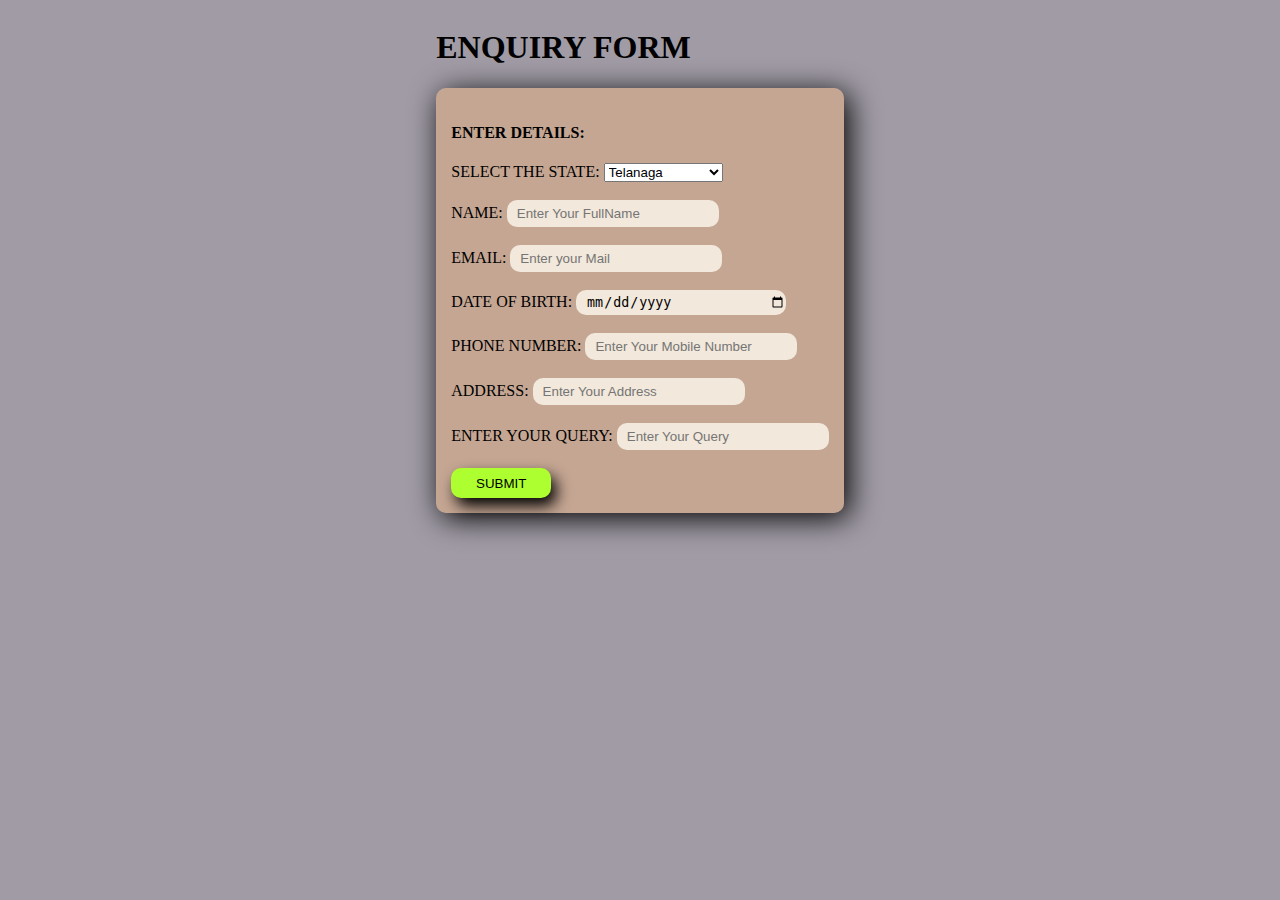
<file: Html-css-Works/EnquiryForm/index.htm>
<!DOCTYPE html>
<html lang="en">
<head>
    <meta charset="UTF-8">
    <meta http-equiv="X-UA-Compatible" content="IE=edge">
    <meta name="viewport" content="width=device-width, initial-scale=1.0">
    <link rel="stylesheet" href="style.css">
    <title>Document</title>
</head>
<body>
    <h1>ENQUIRY FORM</h1>
    
    <div id="cont" class="box">
        <h4>Enter Details:</h4>
<label for="language">Select the state:</label>
<select name="language" id="language">
  <option value="javascript">Telanaga</option>
  <option value="python">Andhra Pradesh</option>
  <option value="c++" >karnataka</option>
  <option value="java" >Maharastra</option>
  <option value="kerala" >Kerala</option>
  <option value="dlh" >Delhi</option>
</select>
<br>
<br>
<label for="fname">Name:</label>
<input type="text" id="fname" name="fname" placeholder="Enter Your FullName"><br><br>
<label for="email">Email:</label>
<input type="email" id="email" name="email" placeholder="Enter your Mail"><br><br>
<label for="date">Date of Birth:</label>
<input type="date" id="date" name="date"><br><br>
<label for="ph">Phone Number:</label>
<input type="number" id="ph" name="ph" placeholder="Enter Your Mobile Number"><br><br>
<label for="add">Address:</label>
<input type="text-area" id="add" name="ph" placeholder="Enter Your Address"><br><br>
<label for="ent">Enter your query:</label>
<input type="text-area" id="ent" name="ph" placeholder="Enter Your Query"><br><br>
<button type="submit">SUBMIT</button>
</div>
</body>
</html>
</file>
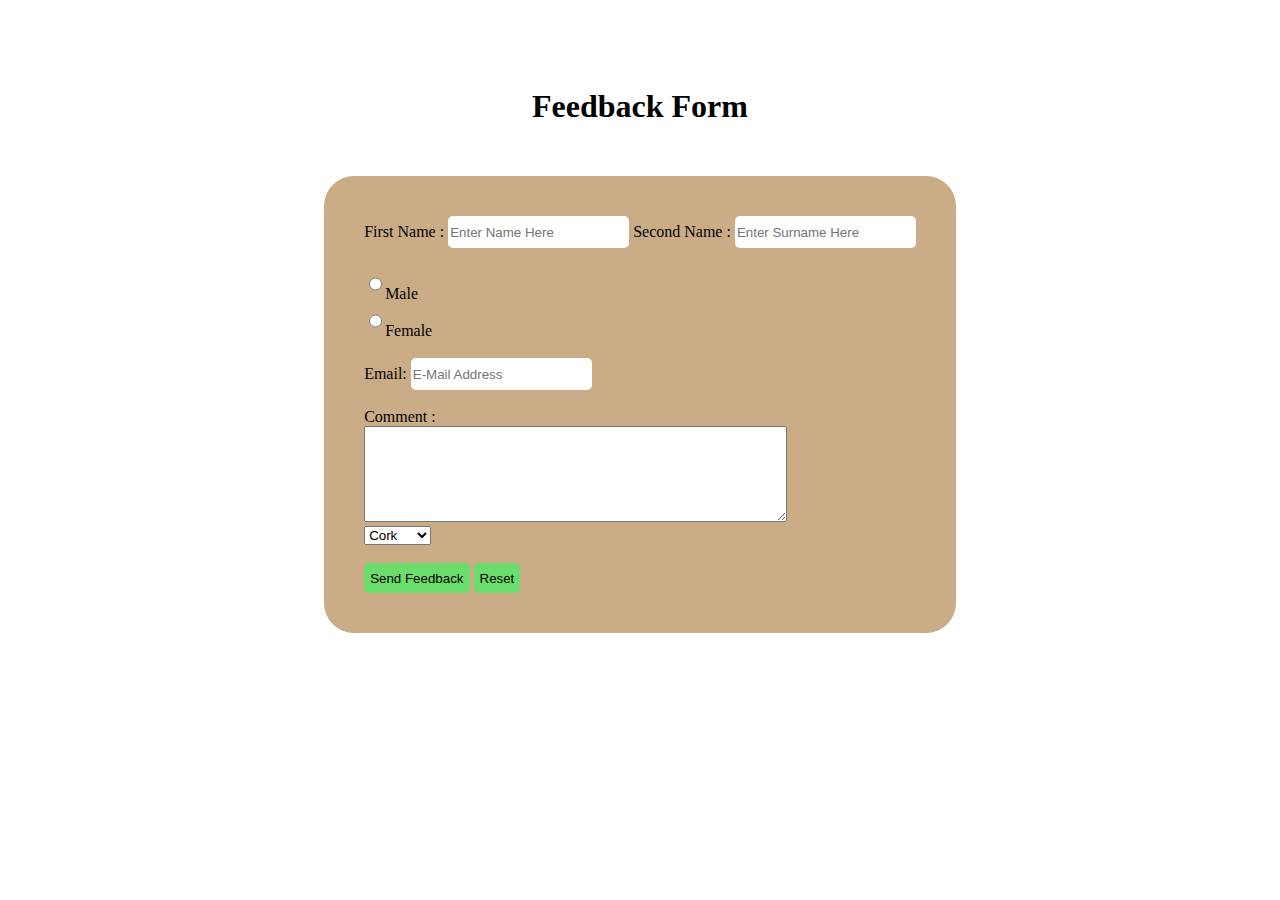
<file: Html-css-Works/feedback form/index.htm>
<!DOCTYPE html>
<html lang="en">
<head>
    <meta charset="UTF-8">
    <meta http-equiv="X-UA-Compatible" content="IE=edge">
    <meta name="viewport" content="width=device-width, initial-scale=1.0">
    <title>Document</title>
    <style>
        body{
            display: flex;
            flex-direction: column;
            justify-content: center;
            align-items: center;

        }
        h1{
            margin-top: 80px;
        }
        div{
            margin-top: 30px;
            background: rgb(202, 172, 134);
            padding: 40px;
            border-radius: 30px;
            
        }
        input{
            height: 30px;
            border: none;
         border-radius: 5px;
        }
        .btn{
            background: rgb(106, 221, 106);
        }
    </style>
</head>
<body>
    <BODY>
        <H1>Feedback Form</H1>
        <div>
        <FORM Action="Mailto:simon.Long@Cit.Ie" Method="Post" Enctype="Text/Plain">
          First Name : <INPUT Type="Text" Name="Firstname" Placeholder="Enter Name Here">
          Second Name : <INPUT Type="Text" Name="Secondname"  Placeholder="Enter Surname Here">
          <BR>
          <BR>
          <INPUT Type="Radio" Name="Gender" Value="Male">Male<BR>
          <INPUT Type="Radio" Name="Gender" Value="Female">Female  
          <BR>
          <BR>
          Email: <INPUT Type="Email" Name="Mail" Placeholder="E-Mail Address">
          <BR>
          <BR>
            Comment :<BR>        
            <TEXTAREA Rows="6" Cols="50" Name="Commentfield"></TEXTAREA>
            <BR>
            <SELECT Name="Countychooser">
              <OPTION Value="Cork">Cork</OPTION>
              <OPTION Value="Dublin">Dublin</OPTION>
              <OPTION Value="Galway">Galway</OPTION>
              <OPTION Value="Kerry">Kerry</OPTION>
            </SELECT>
            <BR>
            <BR>
            <INPUT class="btn" TYPE="Submit" Value="Send Feedback">
            <INPUT  class="btn" TYPE="Reset" Value="Reset">
        </FORM>
    </div>
      </BODY> 
</body>
</html>
</file>
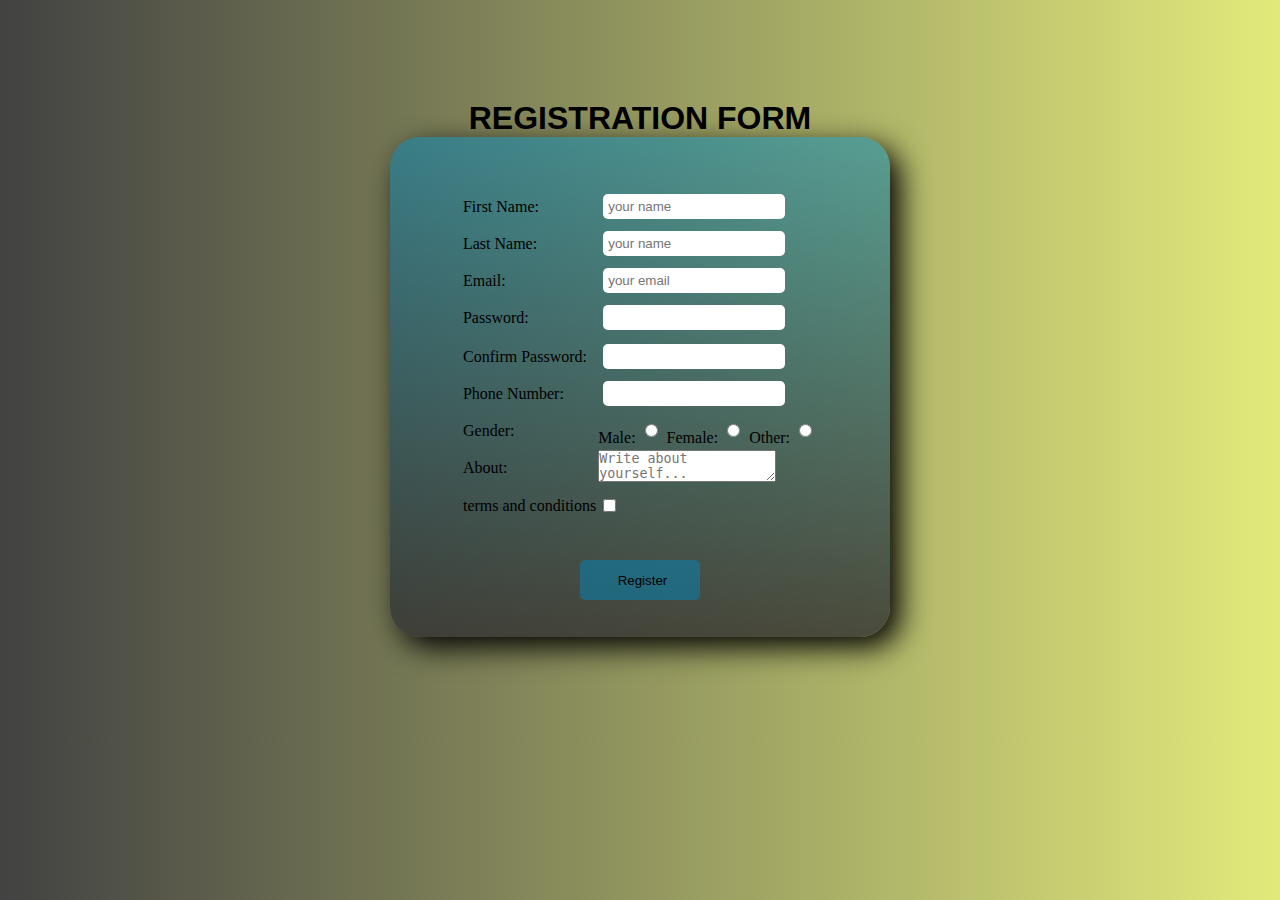
<file: Html-css-Works/RegistrationForm/index.html>
<!DOCTYPE html>
<html lang="en">
<head>
    <meta charset="UTF-8">
    <meta http-equiv="X-UA-Compatible" content="IE=edge">
    <meta name="viewport" content="width=device-width, initial-scale=1.0">
    <link rel="stylesheet" href="style.css">
    <title>Registration-form </title>
</head>
<body>
  <div class="box">

  <h1>registration form </h1>
  <form name="registration" class="registartion-form" onsubmit="return formValidation()">
    
    <table>
      <tr>
        <td><label for="name">First Name:</label></td>
        <td><input type="text" name="name" id="name" placeholder="your name"></td>
      </tr>
      <tr>
        <td><label for="name">Last Name:</label></td>
        <td><input type="text" name="name" id="name" placeholder="your name"></td>
      </tr>
      <tr>
        <td><label for="email">Email:</label></td>
        <td><input type="text" name="email" id="email" placeholder="your email"></td>
      </tr>
      <tr>
        <td><label for="password">Password:</label></td>
        <td><input type="password" name="password" id="password"></td>
      </tr>
      <tr>
        <tr>
            <td><label for="password">Confirm Password:</label></td>
            <td><input type="password" name="password" id="password"></td>
          </tr>
          <tr>
        <td><label for="phoneNumber">Phone Number:</label></td>
        <td><input type="number" name="phoneNumber" id="phoneNumber"></td>
      </tr>
      <tr>
        <td><label for="gender">Gender:</label></td>
        <td>Male: <input type="radio" name="gender" value="male">
          Female: <input type="radio" name="gender" value="female">
          Other: <input type="radio" name="gender" value="other"></td>
      </tr>

    
        <td><label for="about">About:</label></td>
        <td><textarea name="about" id="about" placeholder="Write about yourself..."></textarea></td>
      </tr>
    
        <td><label for="zipcode">terms and conditions</label></td>
        <td><input type="checkbox" name="zipcode" id="zipcode"></td>
      </tr>
      
        
    </table>
    <input type="submit" class="submit" value="Register" /></td>
      
  </form>

</body>
</html>
</file>
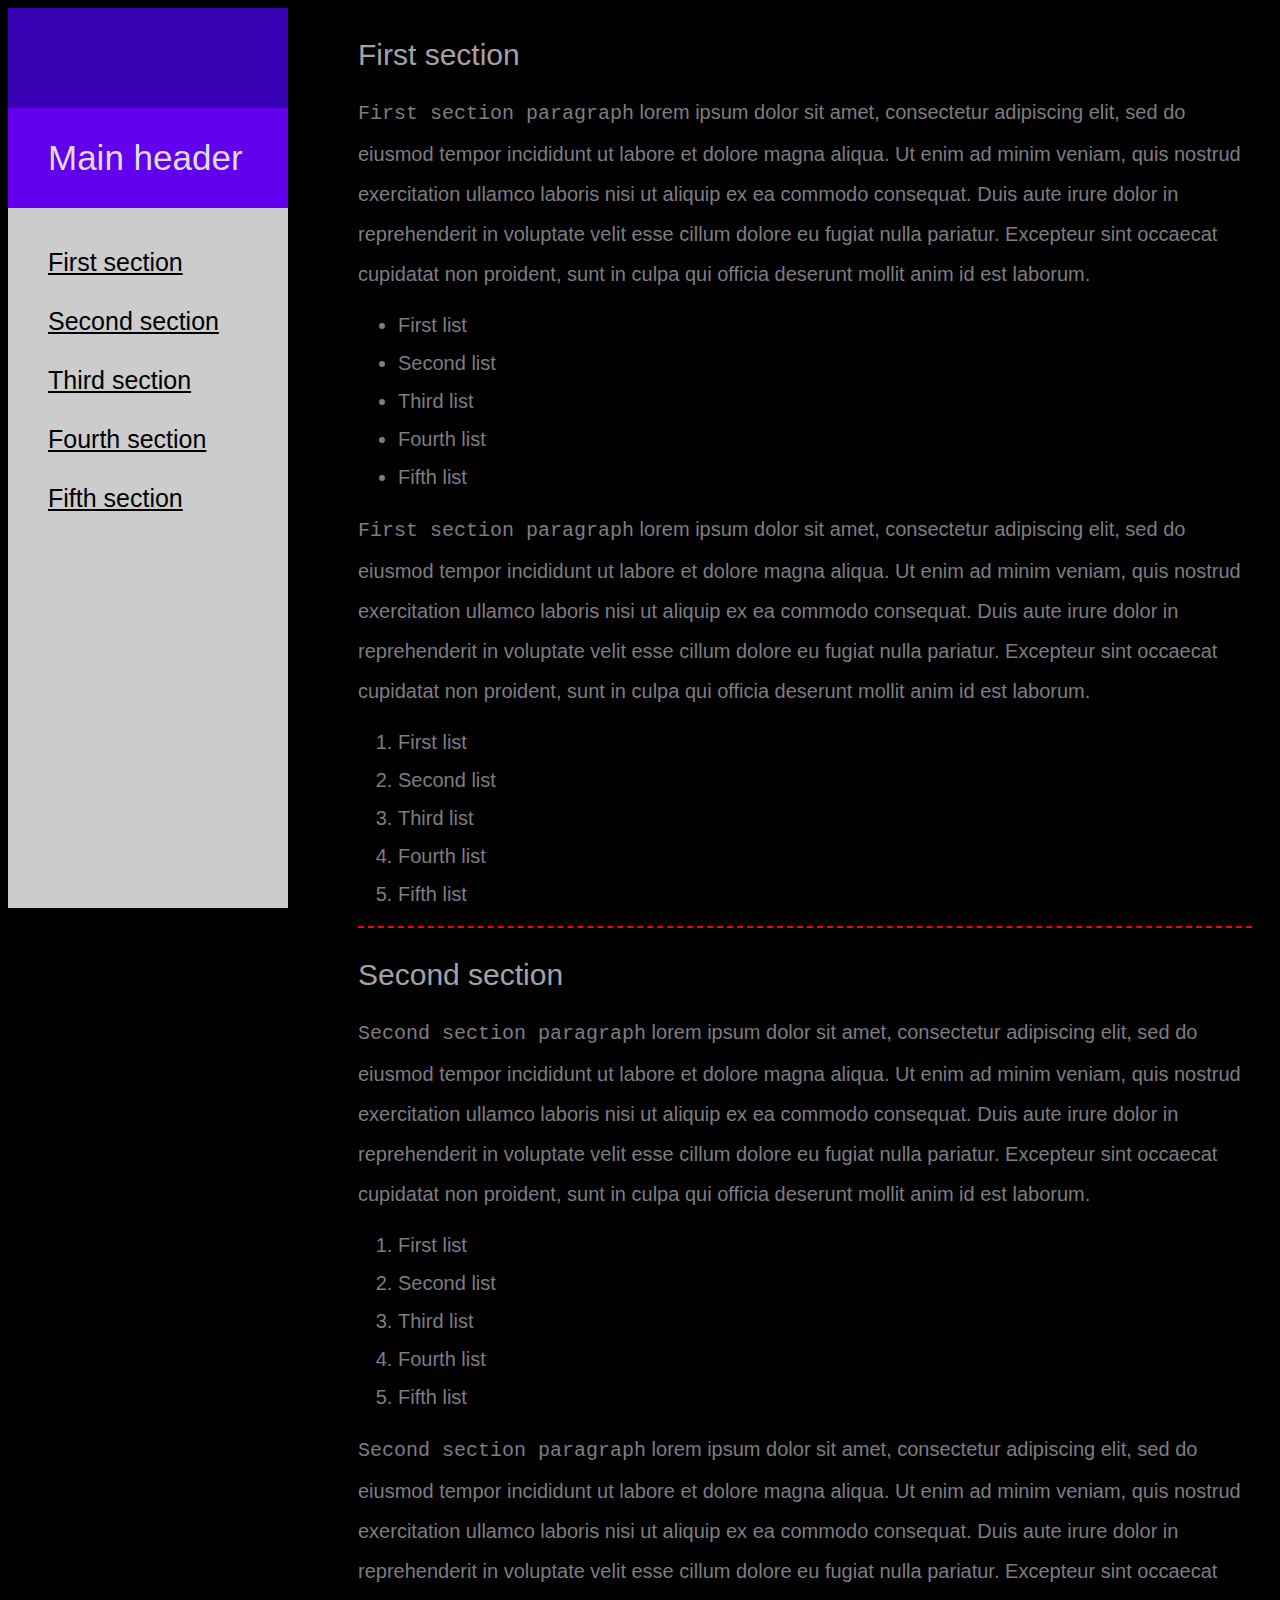
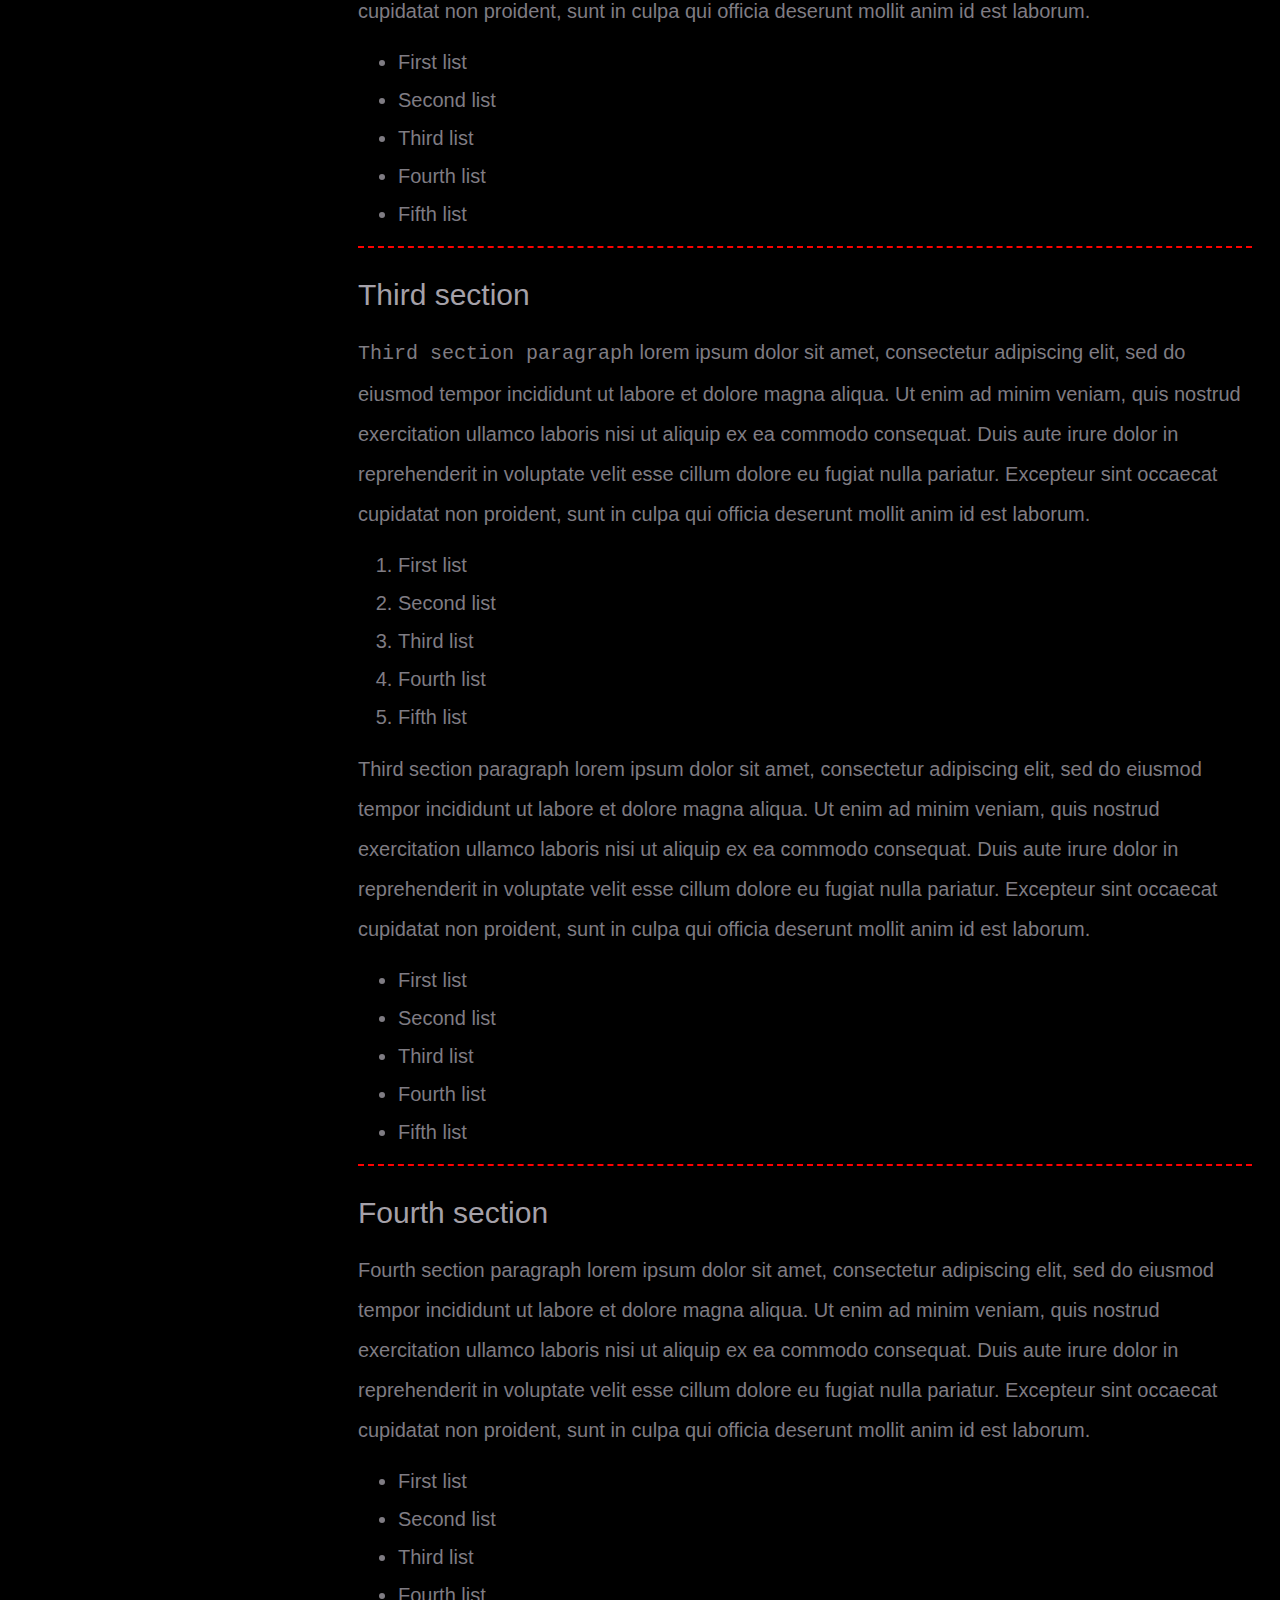
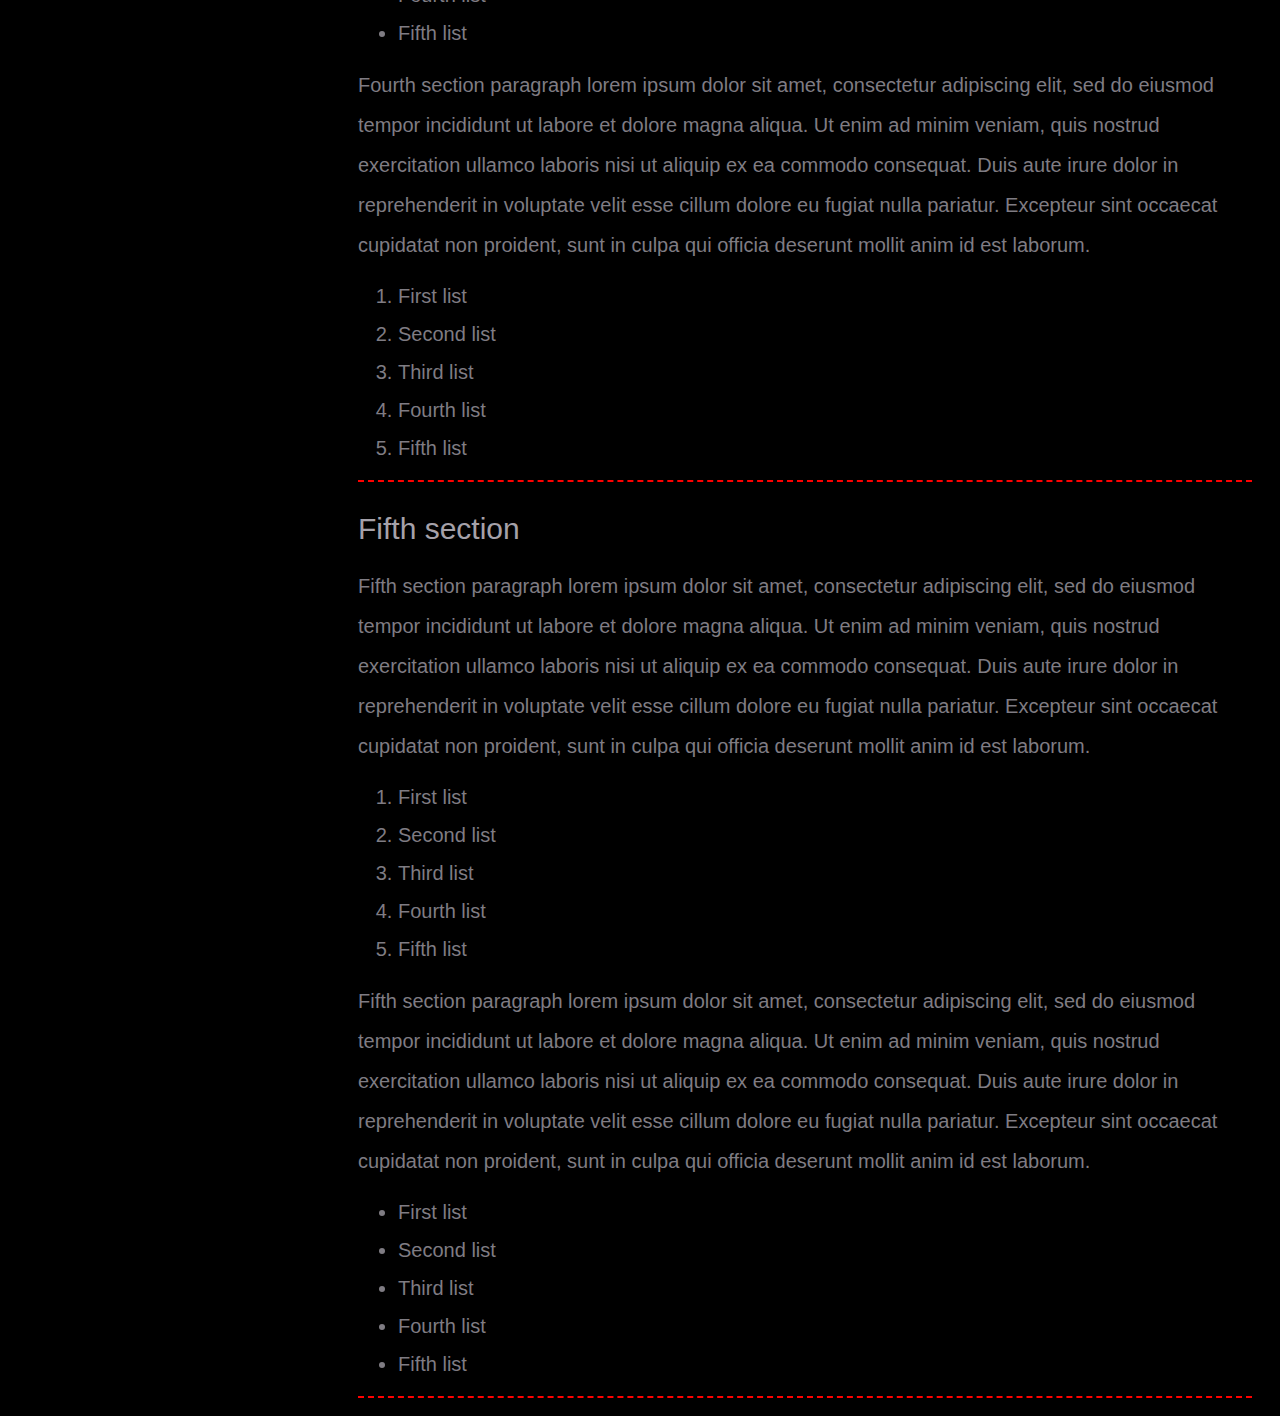
<file: Html-css-Works/tech-documentation/index.html>
<!DOCTYPE html>
<html lang="en">
<head>
    <meta charset="UTF-8">
    <meta http-equiv="X-UA-Compatible" content="IE=edge">
    <meta name="viewport" content="width=device-width, initial-scale=1.0">
    <link rel="stylesheet" href="style.css">
    <title>Technical Documentation</title>
</head>
<body>
   
<main id="main-doc">
  <nav id="navbar">
    <div class="divider"></div>
    <header>Main header</header>
    <ul>
      <li><a class="nav-link" href="#First_section">First section</a></li>
      <li><a class="nav-link" href="#Second_section">Second section</a></li>
      <li><a class="nav-link" href="#Third_section">Third section</a></li>
      <li><a class="nav-link" href="#Fourth_section">Fourth section</a></li>
      <li><a class="nav-link" href="#Fifth_section">Fifth section</a></li>
    </ul>
  </nav>
  <div class="content">
  <section id="First_section" class="main-section">
    <header>First section</header>
    <p>
      <code>First section paragraph</code>
        lorem ipsum dolor sit amet, consectetur adipiscing elit, sed do eiusmod tempor incididunt ut labore et dolore magna aliqua. Ut enim ad minim veniam, quis nostrud exercitation ullamco laboris nisi ut aliquip ex ea commodo consequat. Duis aute irure dolor in reprehenderit in voluptate velit esse cillum dolore eu fugiat nulla pariatur. Excepteur sint occaecat cupidatat non proident, sunt in culpa qui officia deserunt mollit anim id est laborum.
      </p>
    
     <ul>
      <li>First list</li>
      <li>Second list</li>
      <li>Third list</li>
      <li>Fourth list</li>
      <li>Fifth list</li>
    </ul>
    
    <p>
      <code>First section paragraph</code>
        lorem ipsum dolor sit amet, consectetur adipiscing elit, sed do eiusmod tempor incididunt ut labore et dolore magna aliqua. Ut enim ad minim veniam, quis nostrud exercitation ullamco laboris nisi ut aliquip ex ea commodo consequat. Duis aute irure dolor in reprehenderit in voluptate velit esse cillum dolore eu fugiat nulla pariatur. Excepteur sint occaecat cupidatat non proident, sunt in culpa qui officia deserunt mollit anim id est laborum.
    </p>
    
     <ol>
      <li>First list</li>
      <li>Second list</li>
      <li>Third list</li>
      <li>Fourth list</li>
      <li>Fifth list</li>
    </ol>
    
  </section>
  <section id="Second_section" class="main-section">
    <header>Second section</header>
    <p>
      <code>Second section paragraph</code>
          lorem ipsum dolor sit amet, consectetur adipiscing elit, sed do eiusmod tempor incididunt ut labore et dolore magna aliqua. Ut enim ad minim veniam, quis nostrud exercitation ullamco laboris nisi ut aliquip ex ea commodo consequat. Duis aute irure dolor in reprehenderit in voluptate velit esse cillum dolore eu fugiat nulla pariatur. Excepteur sint occaecat cupidatat non proident, sunt in culpa qui officia deserunt mollit anim id est laborum.
    </p>
      <ol>
      <li>First list</li>
      <li>Second list</li>
      <li>Third list</li>
      <li>Fourth list</li>
      <li>Fifth list</li>
    </ol>
    <p>
      <code>Second section paragraph</code>
          lorem ipsum dolor sit amet, consectetur adipiscing elit, sed do eiusmod tempor incididunt ut labore et dolore magna aliqua. Ut enim ad minim veniam, quis nostrud exercitation ullamco laboris nisi ut aliquip ex ea commodo consequat. Duis aute irure dolor in reprehenderit in voluptate velit esse cillum dolore eu fugiat nulla pariatur. Excepteur sint occaecat cupidatat non proident, sunt in culpa qui officia deserunt mollit anim id est laborum.
    </p>
     <ul>
      <li>First list</li>
      <li>Second list</li>
      <li>Third list</li>
      <li>Fourth list</li>
      <li>Fifth list</li>
    </ul>
  </section>
  <section id="Third_section" class="main-section">
    <header>Third section</header>
    <p>
      <code>Third section paragraph</code>
          lorem ipsum dolor sit amet, consectetur adipiscing elit, sed do eiusmod tempor incididunt ut labore et dolore magna aliqua. Ut enim ad minim veniam, quis nostrud exercitation ullamco laboris nisi ut aliquip ex ea commodo consequat. Duis aute irure dolor in reprehenderit in voluptate velit esse cillum dolore eu fugiat nulla pariatur. Excepteur sint occaecat cupidatat non proident, sunt in culpa qui officia deserunt mollit anim id est laborum.
    </p>
      <ol>
      <li>First list</li>
      <li>Second list</li>
      <li>Third list</li>
      <li>Fourth list</li>
      <li>Fifth list</li>
    </ol>
    <p>
      Third section paragraph lorem ipsum dolor sit amet, consectetur adipiscing elit, sed do eiusmod tempor incididunt ut labore et dolore magna aliqua. Ut enim ad minim veniam, quis nostrud exercitation ullamco laboris nisi ut aliquip ex ea commodo consequat. Duis aute irure dolor in reprehenderit in voluptate velit esse cillum dolore eu fugiat nulla pariatur. Excepteur sint occaecat cupidatat non proident, sunt in culpa qui officia deserunt mollit anim id est laborum.
    </p>
     <ul>
      <li>First list</li>
      <li>Second list</li>
      <li>Third list</li>
      <li>Fourth list</li>
      <li>Fifth list</li>
    </ul>
  </section>
  <section id="Fourth_section" class="main-section">
    <header>Fourth section</header>
    <p>
      Fourth section paragraph lorem ipsum dolor sit amet, consectetur adipiscing elit, sed do eiusmod tempor incididunt ut labore et dolore magna aliqua. Ut enim ad minim veniam, quis nostrud exercitation ullamco laboris nisi ut aliquip ex ea commodo consequat. Duis aute irure dolor in reprehenderit in voluptate velit esse cillum dolore eu fugiat nulla pariatur. Excepteur sint occaecat cupidatat non proident, sunt in culpa qui officia deserunt mollit anim id est laborum.
    </p>
     <ul>
      <li>First list</li>
      <li>Second list</li>
      <li>Third list</li>
      <li>Fourth list</li>
      <li>Fifth list</li>
    </ul>
    <p>
      Fourth section paragraph lorem ipsum dolor sit amet, consectetur adipiscing elit, sed do eiusmod tempor incididunt ut labore et dolore magna aliqua. Ut enim ad minim veniam, quis nostrud exercitation ullamco laboris nisi ut aliquip ex ea commodo consequat. Duis aute irure dolor in reprehenderit in voluptate velit esse cillum dolore eu fugiat nulla pariatur. Excepteur sint occaecat cupidatat non proident, sunt in culpa qui officia deserunt mollit anim id est laborum.
    </p>
     <ol>
      <li>First list</li>
      <li>Second list</li>
      <li>Third list</li>
      <li>Fourth list</li>
      <li>Fifth list</li>
    </ol>
  </section>
  <section id="Fifth_section" class="main-section">
    <header>Fifth section</header>
    <p>
      Fifth section paragraph lorem ipsum dolor sit amet, consectetur adipiscing elit, sed do eiusmod tempor incididunt ut labore et dolore magna aliqua. Ut enim ad minim veniam, quis nostrud exercitation ullamco laboris nisi ut aliquip ex ea commodo consequat. Duis aute irure dolor in reprehenderit in voluptate velit esse cillum dolore eu fugiat nulla pariatur. Excepteur sint occaecat cupidatat non proident, sunt in culpa qui officia deserunt mollit anim id est laborum.
    </p>
    
     <ol>
      <li>First list</li>
      <li>Second list</li>
      <li>Third list</li>
      <li>Fourth list</li>
      <li>Fifth list</li>
    </ol>
    <p>
      Fifth section paragraph lorem ipsum dolor sit amet, consectetur adipiscing elit, sed do eiusmod tempor incididunt ut labore et dolore magna aliqua. Ut enim ad minim veniam, quis nostrud exercitation ullamco laboris nisi ut aliquip ex ea commodo consequat. Duis aute irure dolor in reprehenderit in voluptate velit esse cillum dolore eu fugiat nulla pariatur. Excepteur sint occaecat cupidatat non proident, sunt in culpa qui officia deserunt mollit anim id est laborum.
    </p>
      <ul>
      <li>First list</li>
      <li>Second list</li>
      <li>Third list</li>
      <li>Fourth list</li>
      <li>Fifth list</li>
    </ul>
  </section>
 </div>
</main>
</body>
</html>
</file>
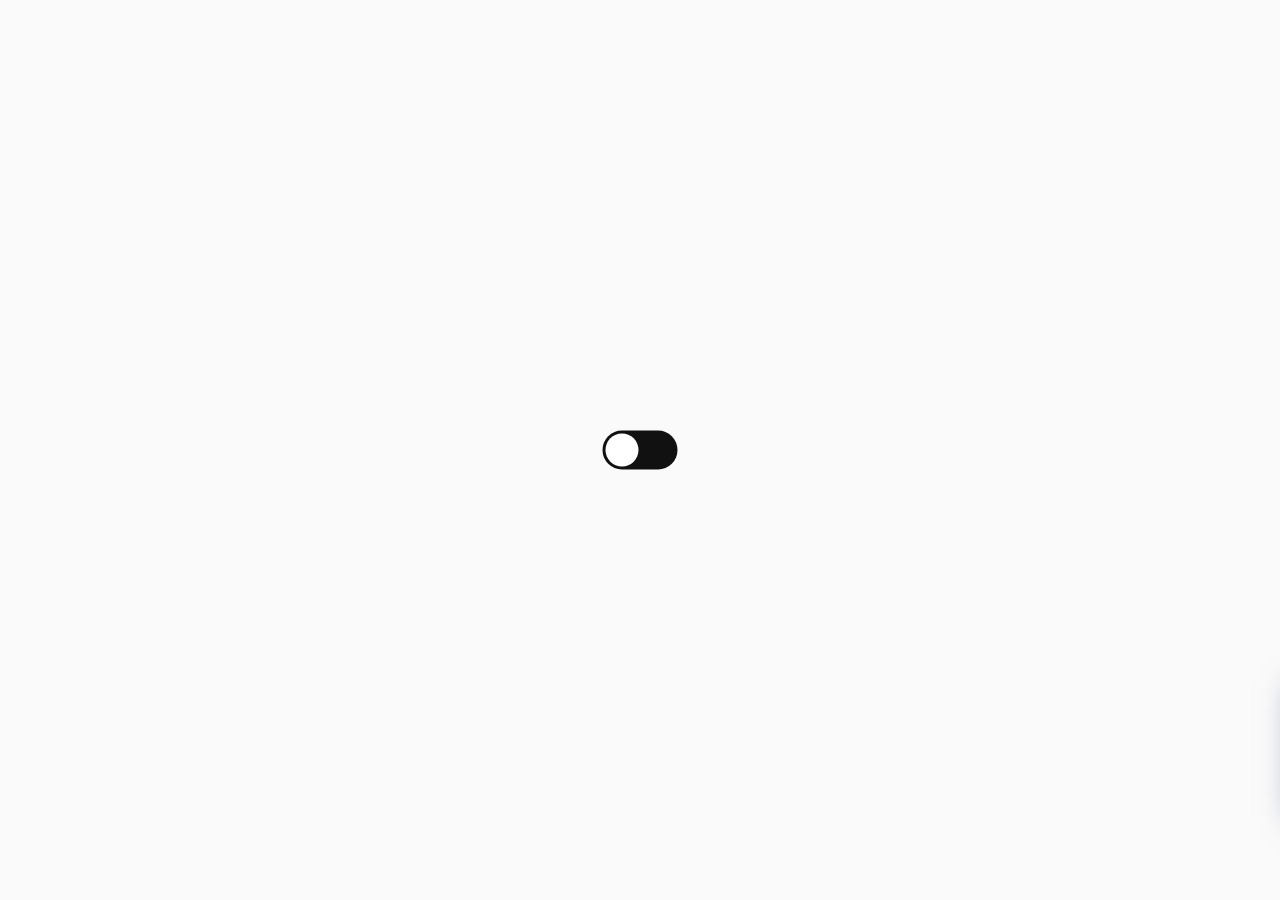
<file: Html-css-Works/Toggle/index.html>
<!DOCTYPE html>
<html lang="en">
<head>
    <meta charset="UTF-8">
    <meta http-equiv="X-UA-Compatible" content="IE=edge">
    <meta name="viewport" content="width=device-width, initial-scale=1.0">
    <link rel="stylesheet" href="style.css">
    <title>Document</title>
</head>
<body>
    <div>
        <input type="checkbox" class="checkbox" id="chk" />
        <label class="label" for="chk">
            <i class="fas fa-moon"></i>
            <i class="fas fa-sun"></i>
            <div class="ball"></div>
        </label>
    </div>
    
    <!-- SOCIAL PANEL HTML -->
    <div class="social-panel-container">
        <div class="social-panel">
            <p>Created with <i class="fa fa-heart"></i> by
                <a target="_blank" href="https://florin-pop.com">Florin Pop</a></p>
            <button class="close-btn"><i class="fas fa-times"></i></button>
            <h4>Get in touch on</h4>
            <ul>
                <li>
                    <a href="https://www.patreon.com/florinpop17" target="_blank">
                        <i class="fab fa-discord"></i>
                    </a>
                </li>
                <li>
                    <a href="https://twitter.com/florinpop1705" target="_blank">
                        <i class="fab fa-twitter"></i>
                    </a>
                </li>
                <li>
                    <a href="https://linkedin.com/in/florinpop17" target="_blank">
                        <i class="fab fa-linkedin"></i>
                    </a>
                </li>
                <li>
                    <a href="https://facebook.com/florinpop17" target="_blank">
                        <i class="fab fa-facebook"></i>
                    </a>
                </li>
                <li>
                    <a href="https://instagram.com/florinpop17" target="_blank">
                        <i class="fab fa-instagram"></i>
                    </a>
                </li>
            </ul>
        </div>
    </div>
 
    
   
    <script>
        const chk = document.getElementById('chk');

        chk.addEventListener('change', () => {
            document.body.classList.toggle('dark');
        });

        // SOCIAL PANEL JS
        const floating_btn = document.querySelector('.floating-btn');
        const close_btn = document.querySelector('.close-btn');
        const social_panel_container = document.querySelector('.social-panel-container');

        floating_btn.addEventListener('click', () => {
            social_panel_container.classList.toggle('visible')
        });

        close_btn.addEventListener('click', () => {
            social_panel_container.classList.remove('visible')
        });
    </script>
    
</body>
</html>
</file>
<file: Html-css-Works/EnquiryForm/style.css>
body{
    display:grid;
    align-items: center;
    justify-content: center;
    background-color: rgb(160, 155, 165);
    text-transform: uppercase;
    font-weight: 500;
   
}
.box{
    
    border-radius: 10px;
   padding: 15px;
   background: rgba(233, 178, 129, 0.5);
   box-shadow: 5px 5px 30px;

}
input{
    height: 25px;
    width: 200px;
    border-radius: 10px;
    border: none;
    background-color: rgb(242, 232, 219);
    padding-left: 10px;
}
button{
    width: 100px;
    height:30px;
    background: greenyellow;
    border: none;
    border-radius: 10px;
    box-shadow: 5px 8px 15px;
}
</file>
<file: Html-css-Works/RegistrationForm/style.css>
*{
  margin: 0;
  padding: 0;

}
body{
  box-sizing: border-box;
  background: linear-gradient(to left,rgb(226, 234, 123),rgb(66, 66, 66));

  
}

.box{
  
  margin: 80px;
  display: flex;
  flex-wrap: wrap;
  flex-direction: column;
  flex-direction: column;
  justify-content: center;
  align-items: center;
  padding: 20px;
border-radius: 40px;
  
  
}
.box h1{
  text-transform: uppercase;
  font-family: 'Lucida Sans', 'Lucida Sans Regular', 'Lucida Grande', 'Lucida Sans Unicode', Geneva, Verdana, sans-serif;
}
.box form{
  width: 500px;
  height: 500px;
  display: flex;
  flex-direction: column;
  background: linear-gradient(rgba(0, 133, 185,.5),rgb(49, 48, 48,.8));
  justify-items: center;
  
 align-items: center;
 border-radius: 30px;
 box-shadow: 10px 10px 30px ;
 transition: .4s;
}
.box form:hover{
  box-shadow: 10px 10px 30px white ;
}
table{
  margin-top: 50px;
  margin-bottom: 30px;
}


input{
  height: 25px;
 border-radius: 5px;
 border: none;
 padding-left: 5px;
 margin: 5px;
}
.submit{
  height: 40px;
  width: 120px;
  background:rgba(0, 133, 185,.5) ;
  transition: 0.4s;
}
.submit:hover{
  margin-top: 10px;
  height: 30px;
  width: 200px;
  background: linear-gradient(to left,rgba(202, 227, 10, 0.5),rgba(98, 93, 93, 0.8));
  letter-spacing: 5px;
  box-shadow: 5px 5px 20px white;
}
</file>
<file: Html-css-Works/tech-documentation/style.css>
html {
    scroll-behavior: smooth;
  }
  
  body {
        font-family: 'Lato', 'Lucida Grande', 'Lucida Sans Unicode', Tahoma, Sans-Serif;
    font-size: 20px;
    background-color: #000000;
    color: #7F7C83;
  }
  
  p {
    line-height: 40px;
  }
  
  #main-doc {
    display: flex;
    flex-direction: column
  }
  
  /*============== Navbar ================*/
  #navbar {
    width: 100%;
    height: 100%;
    background-color: #ccc;
    margin-top: 40px;
    padding: 20px;
    text-align: center;
  }
  
  #navbar header {
    color: #000;
    font-size: 35px;
  }
  
  #navbar ul {
    padding: 0;
     font-size: 25px;
  }
  
  #navbar ul li {
    color: #000;
    margin-bottom: 15px;
    list-style: none;
    width: 100%;
  }
  
  #navbar ul li a{
    color: #000000;
    height: 30px;
  }
  
  #navbar ul li a:hover{
    color: green;
  }
  
  /*================= Main Content ==================*/
  .content {
     margin: 0 20px 20px;
  }
  
  .main-section {
    min-height: 100vh;
    width: 100%;
    border-bottom: 2px dashed red;
  }
  
  .main-section header{
    color: #A5A1A9;
    font-size: 30px;
    padding-top: 30px;
  }
  
  .main-section ul li,
  .main-section ol li{
    margin-bottom: 15px
  }
  
  /*============== Media query ================*/
  @media(min-width: 900px){
    #main-doc {
      flex-direction: row
    }
    
    #navbar {
      width: 280px;
      height: 100vh;
      background-color: #ccc;
      margin-top: 0;
      text-align: left;
      position: fixed;
      padding: 0;
    }
    
    .divider {
      width: 100%;
      margin: 0;
      min-height: 100px;
      background-color: #3700B3
    }
    
    #navbar header,
    #navbar ul {
      padding-left: 40px;
    }
    
     #navbar header {
      color: #ddd;
      padding-left: 40px;
      padding-top: 30px;
      padding-bottom: 30px;
      background-color: #6200EE;
    }
    
     #navbar ul li {
      padding-top: 15px;
    }
    
    .content {
      margin-left: 350px;
    }
  }
</file>
<file: Html-css-Works/Toggle/style.css>
@import url('https://fonts.googleapis.com/css?family=Muli&display=swap');

* {
	box-sizing: border-box;
}

body {
	background-color: #fafafa;
	display: flex;
	align-items: center;
	justify-content: center;
	height: 100vh;
	margin: 0;
	transition: background 0.2s linear;
}

body.dark {
	background: #292C35;
}

.checkbox {
	opacity: 0;
	position: absolute;
}

.label {
	background-color: #111;
	border-radius: 50px;
	cursor: pointer;
	display: flex;
	align-items: center;
	justify-content: space-between;
	padding: 5px;
	position: relative;
	height: 26px;
	width: 50px;
	transform: scale(1.5);
}

.label .ball {
	background-color: #fff;
	border-radius: 50%;
	position: absolute;
	top: 2px;
	left: 2px;
	height: 22px;
	width: 22px;
	transform: translateX(0px);
	transition: transform 0.2s linear;
}

.checkbox:checked + .label .ball {
	transform: translateX(24px);
}


.fa-moon {
	color: #f1c40f;
}

.fa-sun {
	color: #f39c12;
}


/* SOCIAL PANEL CSS */
.social-panel-container {
	position: fixed;
	right: 0;
	bottom: 80px;
	transform: translateX(100%);
	transition: transform 0.4s ease-in-out;
}

.social-panel-container.visible {
	transform: translateX(-10px);
}

.social-panel {	
	background-color: #fff;
	border-radius: 16px;
	box-shadow: 0 16px 31px -17px rgba(0,31,97,0.6);
	border: 5px solid #001F61;
	display: flex;
	flex-direction: column;
	justify-content: center;
	align-items: center;
	font-family: 'Muli';
	position: relative;
	height: 169px;	
	width: 370px;
	max-width: calc(100% - 10px);
}

.social-panel button.close-btn {
	border: 0;
	color: #97A5CE;
	cursor: pointer;
	font-size: 20px;
	position: absolute;
	top: 5px;
	right: 5px;
}

.social-panel button.close-btn:focus {
	outline: none;
}

.social-panel p {
	background-color: #001F61;
	border-radius: 0 0 10px 10px;
	color: #fff;
	font-size: 14px;
	line-height: 18px;
	padding: 2px 17px 6px;
	position: absolute;
	top: 0;
	left: 50%;
	margin: 0;
	transform: translateX(-50%);
	text-align: center;
	width: 235px;
}

.social-panel p i {
	margin: 0 5px;
}

.social-panel p a {
	color: #FF7500;
	text-decoration: none;
}

.social-panel h4 {
	margin: 20px 0;
	color: #97A5CE;	
	font-family: 'Muli';	
	font-size: 14px;	
	line-height: 18px;
	text-transform: uppercase;
}

.social-panel ul {
	display: flex;
	list-style-type: none;
	padding: 0;
	margin: 0;
}

.social-panel ul li {
	margin: 0 10px;
}

.social-panel ul li a {
	border: 1px solid #DCE1F2;
	border-radius: 50%;
	color: #001F61;
	font-size: 20px;
	display: flex;
	justify-content: center;
	align-items: center;
	height: 50px;
	width: 50px;
	text-decoration: none;
}

.social-panel ul li a:hover {
	border-color: #FF6A00;
	box-shadow: 0 9px 12px -9px #FF6A00;
}

.floating-btn {
	border-radius: 26.5px;
	background-color: #001F61;
	border: 1px solid #001F61;
	box-shadow: 0 16px 22px -17px #03153B;
	color: #fff;
	cursor: pointer;
	font-size: 16px;
	line-height: 20px;
	padding: 12px 20px;
	position: fixed;
	bottom: 20px;
	right: 20px;
	z-index: 999;
}

.floating-btn:hover {
	background-color: #ffffff;
	color: #001F61;
}

.floating-btn:focus {
	outline: none;
}

.floating-text {
	background-color: #001F61;
	border-radius: 10px 10px 0 0;
	color: #fff;
	font-family: 'Muli';
	padding: 7px 15px;
	position: fixed;
	bottom: 0;
	left: 50%;
	transform: translateX(-50%);
	text-align: center;
	z-index: 998;
}

.floating-text a {
	color: #FF7500;
	text-decoration: none;
}

@media screen and (max-width: 480px) {

	.social-panel-container.visible {
		transform: translateX(0px);
	}
	
	.floating-btn {
		right: 10px;
	}
}
</file>
